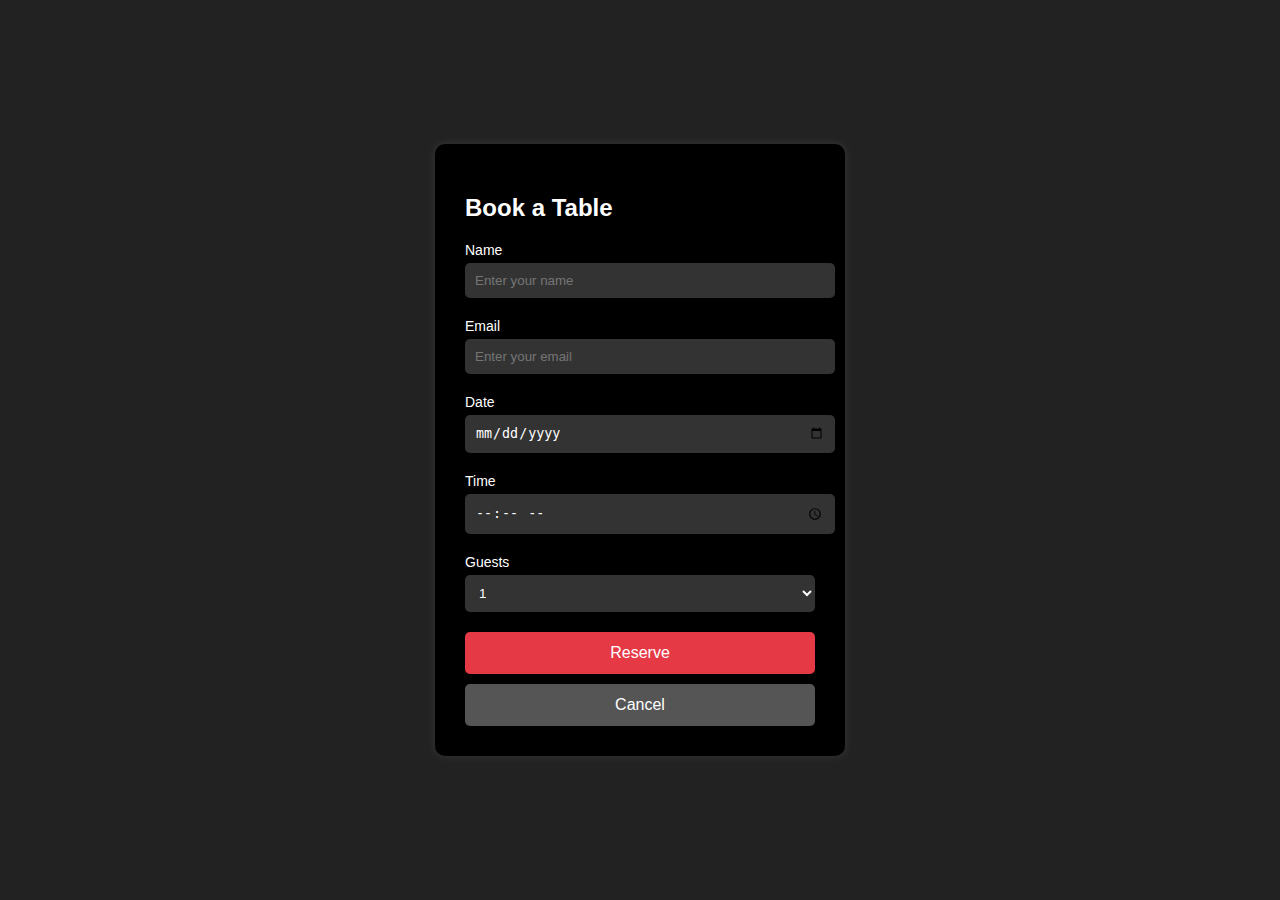
<file: find table.html>
<!DOCTYPE html>
<html lang="en">
<head>
    <meta charset="UTF-8">
    <meta name="viewport" content="width=device-width, initial-scale=1.0">
    <title>Book a Table</title>
    <style>
        /* General Styles */
        body {
            font-family: Arial, sans-serif;
            background-color: #222;
            color: white;
            display: flex;
            justify-content: center;
            align-items: center;
            height: 100vh;
            margin: 0;
        }

        /* Booking Form Container */
        .booking-container {
            background: black;
            padding: 30px;
            border-radius: 10px;
            width: 350px;
            text-align: left;
            box-shadow: 0 0 10px rgba(255, 255, 255, 0.1);
        }

        /* Form Fields */
        label {
            display: block;
            margin: 10px 0 5px;
            font-size: 14px;
        }

        input, select {
            width: 100%;
            padding: 10px;
            margin-bottom: 10px;
            border: none;
            border-radius: 5px;
            background: #333;
            color: white;
        }

        /* Buttons */
        .reserve-btn, .cancel-btn {
            width: 100%;
            padding: 12px;
            margin-top: 10px;
            border: none;
            border-radius: 5px;
            color: white;
            font-size: 16px;
            cursor: pointer;
        }

        .reserve-btn {
            background: #e63946;
        }

        .cancel-btn {
            background: #555;
        }

        .reserve-btn:hover {
            background: #ff3b4a;
        }

        .cancel-btn:hover {
            background: #777;
        }
    </style>
</head>
<body>

    <div class="booking-container">
        <h2>Book a Table</h2>
        <form id="bookingForm">
            <label for="name">Name</label>
            <input type="text" id="name" placeholder="Enter your name" required>

            <label for="email">Email</label>
            <input type="email" id="email" placeholder="Enter your email" required>

            <label for="date">Date</label>
            <input type="date" id="date" required>

            <label for="time">Time</label>
            <input type="time" id="time" required>

            <label for="guests">Guests</label>
            <select id="guests" required>
                <option value="1">1</option>
                <option value="2">2</option>
                <option value="3">3</option>
                <option value="4">4</option>
                <option value="5+">5+</option>
            </select>

            <button type="submit" class="reserve-btn">Reserve</button>
            <button type="button" class="cancel-btn" onclick="resetForm()">Cancel</button>
        </form>
    </div>

    <script>
        document.getElementById("bookingForm").addEventListener("submit", function(event) {
            event.preventDefault(); // Prevents page refresh
            alert("Your table has been reserved successfully!");
        });

        function resetForm() {
            document.getElementById("bookingForm").reset();
        }
    </script>

</body>
</html>
</file>
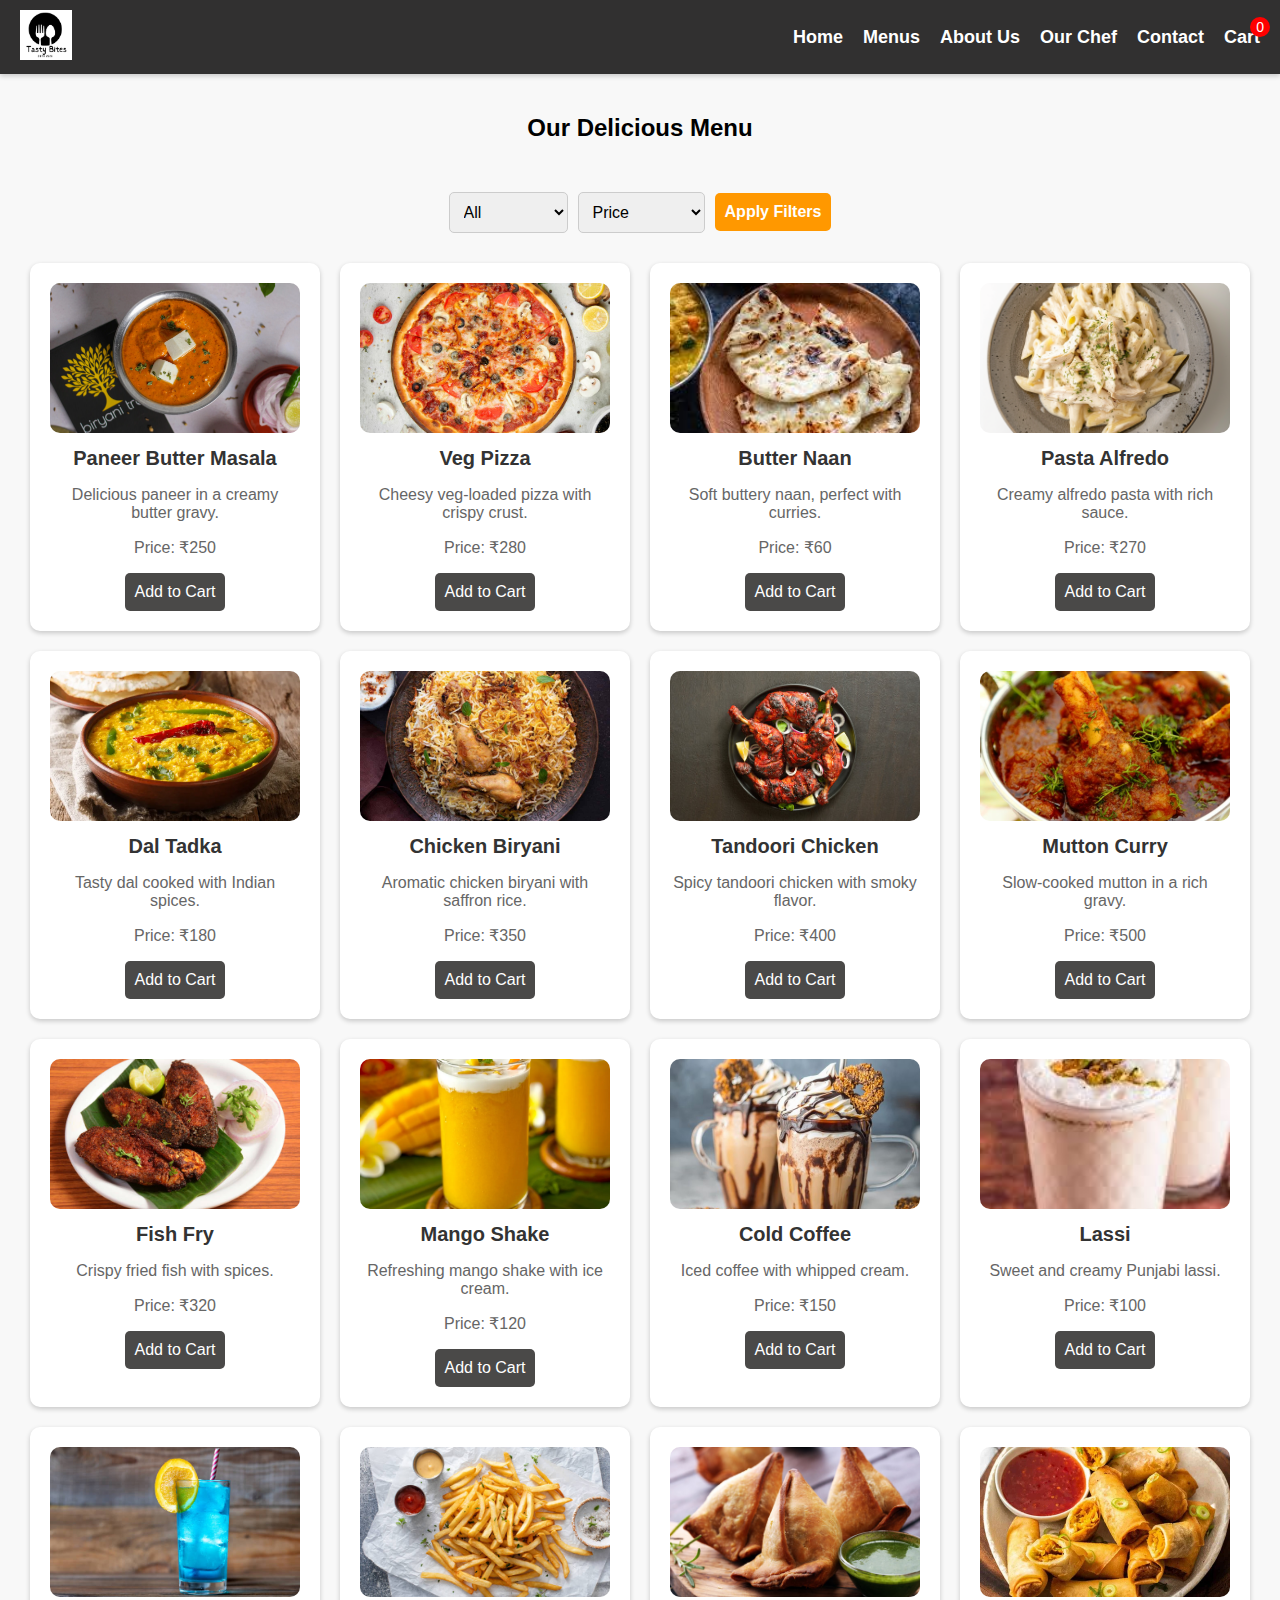
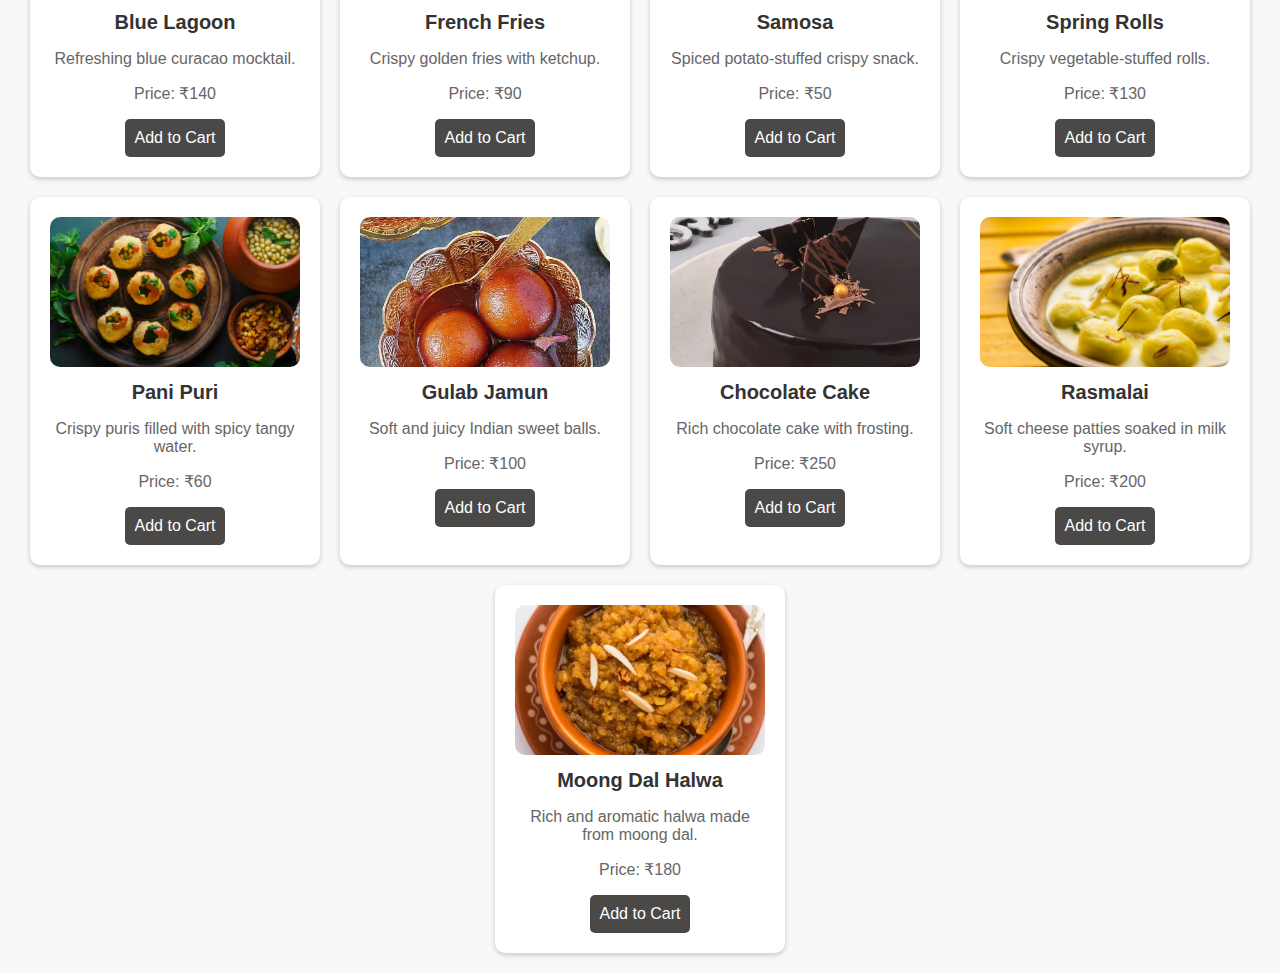
<file: Menus.html>
<!DOCTYPE html>
<html lang="en">
<head>
    <meta charset="UTF-8">
    <meta name="viewport" content="width=device-width, initial-scale=1.0">
    <title>Menus - VG RESTAURANT</title>
    <link rel="stylesheet" href="style2.css">
</head>
<body>
    <header>
        <nav>
            <div class="logo">
                <img src="logo bite.jpg" alt="VG Logo">
            </div>
            <ul>
                <li><a href="home.html">Home</a></li>
                <li><a href="Menus.html">Menus</a></li>
                <li><a href="AboutUs.html">About Us</a></li>
                <li><a href="Our Chef.html">Our Chef</a></li>
                <li><a href="Contact Us.html">Contact</a></li>
                <li id="cart"><a href="#">Cart</a><span id="cart-count">0</span></li>
            </ul>
        </nav>
    </header>

    <section class="menu">
        <h2>Our Delicious Menu</h2>
        <div class="filter-controls">
            <select id="categoryFilter">
                <option value="all">All</option>
                <option value="veg">Veg</option>
                <option value="non-veg">Non-Veg</option>
                <option value="beverages">Beverages</option>
                <option value="snacks">Snacks</option>
                <option value="sweet">Sweets</option>
            </select>
            <select id="priceFilter">
                <option value="none">Price</option>
                <option value="lowToHigh">Low to High</option>
                <option value="highToLow">High to Low</option>
            </select>
            <button id="applyFilters">Apply Filters</button>
        </div>
        <div class="menu-item" data-category="veg" data-price="250">
            <img src="panner.jpg" alt="Paneer Butter Masala" class="menu-image">
            <h3>Paneer Butter Masala</h3>
            <p>Delicious paneer in a creamy butter gravy.</p>
            <p>Price: ₹250</p>
            <button class="add-to-cart" data-id="1">Add to Cart</button>
        </div>
        
        <div class="menu-item" data-category="veg" data-price="280">
            <img src="pizza.jpg" alt="Veg Pizza" class="menu-image">
            <h3>Veg Pizza</h3>
            <p>Cheesy veg-loaded pizza with crispy crust.</p>
            <p>Price: ₹280</p>
            <button class="add-to-cart" data-id="2">Add to Cart</button>
        </div>
        
        <div class="menu-item" data-category="veg" data-price="60">
            <img src="naan.jpg" alt="Butter Naan" class="menu-image">
            <h3>Butter Naan</h3>
            <p>Soft buttery naan, perfect with curries.</p>
            <p>Price: ₹60</p>
            <button class="add-to-cart" data-id="3">Add to Cart</button>
        </div>
        
        <div class="menu-item" data-category="veg" data-price="270">
            <img src="pasta.jpg" alt="Pasta Alfredo" class="menu-image">
            <h3>Pasta Alfredo</h3>
            <p>Creamy alfredo pasta with rich sauce.</p>
            <p>Price: ₹270</p>
            <button class="add-to-cart" data-id="4">Add to Cart</button>
        </div>
        
        <div class="menu-item" data-category="veg" data-price="180">
            <img src="dal.jpg" alt="Dal Tadka" class="menu-image">
            <h3>Dal Tadka</h3>
            <p>Tasty dal cooked with Indian spices.</p>
            <p>Price: ₹180</p>
            <button class="add-to-cart" data-id="5">Add to Cart</button>
        </div>
        
        <div class="menu-item" data-category="non-veg" data-price="350">
            <img src="chikenb.jpg" alt="Chicken Biryani" class="menu-image">
            <h3>Chicken Biryani</h3>
            <p>Aromatic chicken biryani with saffron rice.</p>
            <p>Price: ₹350</p>
            <button class="add-to-cart" data-id="6">Add to Cart</button>
        </div>
        
        <div class="menu-item" data-category="non-veg" data-price="400">
            <img src="tandooric.jpg" alt="Tandoori Chicken" class="menu-image">
            <h3>Tandoori Chicken</h3>
            <p>Spicy tandoori chicken with smoky flavor.</p>
            <p>Price: ₹400</p>
            <button class="add-to-cart" data-id="7">Add to Cart</button>
        </div>
        
        <div class="menu-item" data-category="non-veg" data-price="500">
            <img src="muttoncurry.jpg" alt="Mutton Curry" class="menu-image">
            <h3>Mutton Curry</h3>
            <p>Slow-cooked mutton in a rich gravy.</p>
            <p>Price: ₹500</p>
            <button class="add-to-cart" data-id="8">Add to Cart</button>
        </div>
        
        <div class="menu-item" data-category="non-veg" data-price="320">
            <img src="fish.jpg" alt="Fish Fry" class="menu-image">
            <h3>Fish Fry</h3>
            <p>Crispy fried fish with spices.</p>
            <p>Price: ₹320</p>
            <button class="add-to-cart" data-id="9">Add to Cart</button>
        </div>
        
        <div class="menu-item" data-category="beverages" data-price="120">
            <img src="mango.jpg" alt="Mango Shake" class="menu-image">
            <h3>Mango Shake</h3>
            <p>Refreshing mango shake with ice cream.</p>
            <p>Price: ₹120</p>
            <button class="add-to-cart" data-id="10">Add to Cart</button>
        </div>
        
        <div class="menu-item" data-category="beverages" data-price="150">
            <img src="Coldcoffee.jpg" alt="Cold Coffee" class="menu-image">
            <h3>Cold Coffee</h3>
            <p>Iced coffee with whipped cream.</p>
            <p>Price: ₹150</p>
            <button class="add-to-cart" data-id="11">Add to Cart</button>
        </div>
        
        <div class="menu-item" data-category="beverages" data-price="100">
            <img src="lassi.jpg" alt="Lassi" class="menu-image">
            <h3>Lassi</h3>
            <p>Sweet and creamy Punjabi lassi.</p>
            <p>Price: ₹100</p>
            <button class="add-to-cart" data-id="12">Add to Cart</button>
        </div>
        
        <div class="menu-item" data-category="beverages" data-price="140">
            <img src="blue.jpg" alt="Blue Lagoon" class="menu-image">
            <h3>Blue Lagoon</h3>
            <p>Refreshing blue curacao mocktail.</p>
            <p>Price: ₹140</p>
            <button class="add-to-cart" data-id="13">Add to Cart</button>
        </div>
        
        <div class="menu-item" data-category="snacks" data-price="90">
            <img src="fries.jpg" alt="French Fries" class="menu-image">
            <h3>French Fries</h3>
            <p>Crispy golden fries with ketchup.</p>
            <p>Price: ₹90</p>
            <button class="add-to-cart" data-id="14">Add to Cart</button>
        </div>
        
        <div class="menu-item" data-category="snacks" data-price="50">
            <img src="samosa.jpg" alt="Samosa" class="menu-image">
            <h3>Samosa</h3>
            <p>Spiced potato-stuffed crispy snack.</p>
            <p>Price: ₹50</p>
            <button class="add-to-cart" data-id="15">Add to Cart</button>
        </div>
        
        <div class="menu-item" data-category="snacks" data-price="130">
            <img src="springrolls.jpg" alt="Spring Rolls" class="menu-image">
            <h3>Spring Rolls</h3>
            <p>Crispy vegetable-stuffed rolls.</p>
            <p>Price: ₹130</p>
            <button class="add-to-cart" data-id="16">Add to Cart</button>
        </div>
        
        <div class="menu-item" data-category="snacks" data-price="60">
            <img src="panipuri.jpg" alt="Pani Puri" class="menu-image">
            <h3>Pani Puri</h3>
            <p>Crispy puris filled with spicy tangy water.</p>
            <p>Price: ₹60</p>
            <button class="add-to-cart" data-id="17">Add to Cart</button>
        </div>
        
        <div class="menu-item" data-category="sweet" data-price="100">
            <img src="gulab.jpg" alt="Gulab Jamun" class="menu-image">
            <h3>Gulab Jamun</h3>
            <p>Soft and juicy Indian sweet balls.</p>
            <p>Price: ₹100</p>
            <button class="add-to-cart" data-id="18">Add to Cart</button>
        </div>
        
        <div class="menu-item" data-category="sweet" data-price="250">
            <img src="cake.jpg" alt="Chocolate Cake" class="menu-image">
            <h3>Chocolate Cake</h3>
            <p>Rich chocolate cake with frosting.</p>
            <p>Price: ₹250</p>
            <button class="add-to-cart" data-id="19">Add to Cart</button>
        </div>
        
        <div class="menu-item" data-category="sweet" data-price="200">
            <img src="rasmalai.jpg" alt="Rasmalai" class="menu-image">
            <h3>Rasmalai</h3>
            <p>Soft cheese patties soaked in milk syrup.</p>
            <p>Price: ₹200</p>
            <button class="add-to-cart" data-id="20">Add to Cart</button>
        </div>
        
        <div class="menu-item" data-category="sweet" data-price="180">
            <img src="halwa.jpg" alt="Moong Dal Halwa" class="menu-image">
            <h3>Moong Dal Halwa</h3>
            <p>Rich and aromatic halwa made from moong dal.</p>
            <p>Price: ₹180</p>
            <button class="add-to-cart" data-id="21">Add to Cart</button>
        </div>
        <script src="menu5.js"></script>
      
            
        </body>
        </html>
</file>
<file: style2.css>
/* General Styles */
body {
    font-family: Arial, sans-serif;
    margin: 0;
    padding: 0;
    background-color: #f8f8f8;
}

/* Header and Navigation */
header {
    background-color: #313030;
    padding: 10px 0;
    box-shadow: 0 2px 5px rgba(0, 0, 0, 0.2);
}

nav {
    display: flex;
    justify-content: space-between;
    align-items: center;
    padding: 0 20px;
}

.logo img {
    height: 50px;
}

nav ul {
    list-style: none;
    display: flex;
    gap: 20px;
}

nav ul li {
    display: inline;
}

nav ul li a {
    text-decoration: none;
    color: white;
    font-size: 18px;
    font-weight: bold;
    transition: 0.3s;
}

nav ul li a:hover {
    color: #f1f1f1;
}

#cart {
    position: relative;
    cursor: pointer;
}

#cart-count {
    background-color: red;
    color: white;
    padding: 2px 6px;
    border-radius: 50%;
    position: absolute;
    top: -10px;
    right: -10px;
    font-size: 14px;
}

/* 📌 Menu Section */
.menu {
    display: flex;
    flex-wrap: wrap;
    justify-content: center;
    gap: 20px;
    padding: 20px;
}

/* 📌 Filter Controls */
.filter-controls {
    display: flex;
    justify-content: center;
    align-items: center;
    flex-wrap: wrap;
    gap: 10px;
    width: 100%;
    padding: 10px;
}

.filter-controls select,
.filter-controls button {
    padding: 10px;
    font-size: 16px;
    border-radius: 5px;
    border: 1px solid #ccc;
    cursor: pointer;
}

.filter-controls button {
    background-color: #ff9800;
    color: white;
    border: none;
    font-weight: bold;
}

.filter-controls button:hover {
    background-color: #e68900;
}

/* 📌 Menu Items */
.menu-item {
    background-color: white;
    border-radius: 10px;
    box-shadow: 0 2px 5px rgba(0, 0, 0, 0.2);
    padding: 20px;
    width: 250px;
    text-align: center;
    transition: 0.3s;
}

.menu-item:hover {
    box-shadow: 0 4px 8px rgba(0, 0, 0, 0.3);
}

.menu-image {
    width: 100%;
    height: 150px;
    object-fit: cover;
    border-radius: 10px;
}

.menu-item h3 {
    color: #333;
    font-size: 20px;
    margin: 10px 0;
}

.menu-item p {
    color: #666;
    font-size: 16px;
}

.add-to-cart {
    background-color: #4a4948;
    color: white;
    padding: 10px;
    border: none;
    cursor: pointer;
    border-radius: 5px;
    font-size: 16px;
}

.add-to-cart:hover {
    background-color: #f49200;
}

/* 🛒 Cart Modal - Centered Like a Card */
/* Cart Modal - Centered Like a Card */
#cart-modal {
    position: fixed;  /* Fix position */
    top: 50%;  /* Center vertically */
    left: 50%; /* Center horizontally */
    transform: translate(-50%, -50%); /* Perfect centering */
    width: 400px;
    max-height: 500px;
    background-color: white;
    padding: 20px;
    border-radius: 10px;
    box-shadow: 0px 4px 10px rgba(0, 0, 0, 0.3);
    z-index: 1001;
    text-align: center;
    display: none;  /* Hide by default */
    overflow-y: auto;
}

/* Cart Overlay (Background Dim Effect) */
#cart-overlay {
    position: fixed;
    top: 0;
    left: 0;
    width: 100%;
    height: 100%;
    background-color: rgba(0, 0, 0, 0.5); /* Dark overlay */
    z-index: 1000;
    display: none; /* Hide by default */
}


/* Cart Content */
.cart-content {
    max-height: 300px;
    overflow-y: auto;
}

/* Cart List */
.cart-list {
    list-style: none;
    padding: 0;
}

.cart-list li {
    display: flex;
    justify-content: space-between;
    padding: 8px 0;
    border-bottom: 1px solid #ddd;
}

/* Cart Buttons */
.cart-list button {
    background: red;
    color: white;
    border: none;
    padding: 5px;
    cursor: pointer;
    border-radius: 5px;
}

.cart-list button:hover {
    background: darkred;
}

#total-amount {
    font-weight: bold;
    text-align: center;
    margin-top: 10px;
}

#close-cart {
    display: block;
    margin: 10px auto;
    background: #333;
    color: white;
    border: none;
    padding: 10px;
    width: 100%;
    cursor: pointer;
    border-radius: 5px;
}

#close-cart:hover {
    background: #555;
}

.order-btn {
    background-color: #28a745;
    color: white;
    padding: 10px;
    border: none;
    cursor: pointer;
    border-radius: 5px;
}

.order-btn:hover {
    background-color: #218838;
}

.remove-btn {
    background-color: #dc3545;
    color: white;
}

.remove-btn:hover {
    background-color: #c82333;
}

/* 📌 Order Form */
#order-form {
    position: fixed;
    top: 50%;
    left: 50%;
    transform: translate(-50%, -50%);
    width: 350px;
    background-color: white;
    padding: 20px;
    border-radius: 10px;
    box-shadow: 0px 4px 10px rgba(0, 0, 0, 0.3);
    z-index: 1002;
    text-align: center;
    display: none;
}

#orderForm {
    display: flex;
    flex-direction: column;
}

#orderForm label {
    margin-bottom: 10px;
}

#orderForm input, #orderForm textarea {
    width: 100%;
    padding: 8px;
    margin-top: 5px;
    border: 1px solid #ccc;
    border-radius: 5px;
}

#final-total {
    font-weight: bold;
    text-align: center;
    margin: 15px 0;
}

#orderForm button {
    background: #28a745;
    color: white;
    border: none;
    padding: 10px;
    margin-top: 10px;
    cursor: pointer;
    border-radius: 5px;
}

#orderForm button:hover {
    background: #218838;
}

#cancel-order {
    background: #dc3545;
}

#cancel-order:hover {
    background: #c82333;
}
</file>
